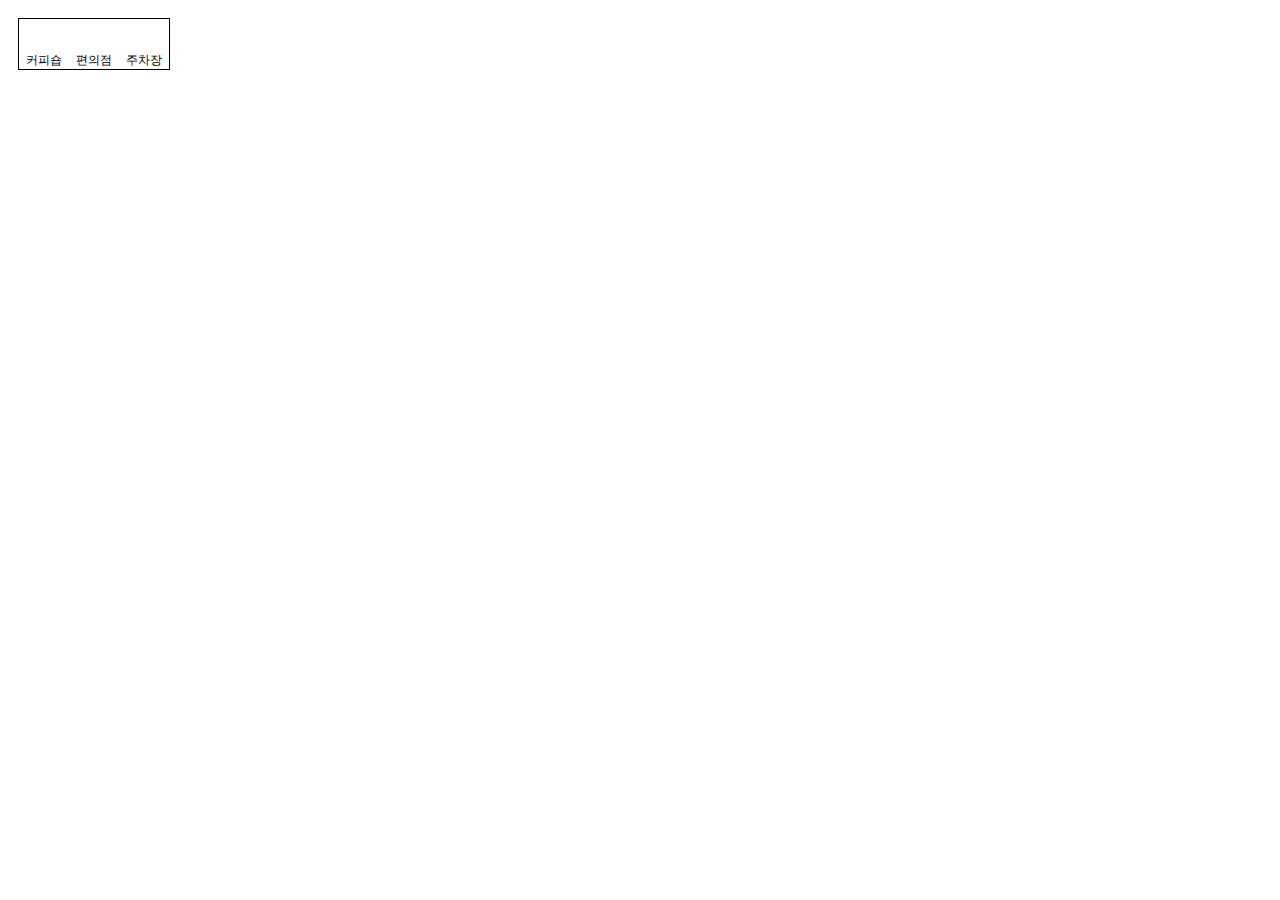
<file: index.html>
<!DOCTYPE html>
<html>

<head>
    <meta charset="utf-8">
    <title>다양한 이미지 마커 표시하기</title>
    <style>
        #mapwrap {
            position: relative;
            overflow: hidden;
        }

        .category,
        .category * {
            margin: 0;
            padding: 0;
            color: #000;
        }

        .category {
            position: absolute;
            overflow: hidden;
            top: 10px;
            left: 10px;
            width: 150px;
            height: 50px;
            z-index: 10;
            border: 1px solid black;
            font-family: 'Malgun Gothic', '맑은 고딕', sans-serif;
            font-size: 12px;
            text-align: center;
            background-color: #fff;
        }

        .category .menu_selected {
            background: #FF5F4A;
            color: #fff;
            border-left: 1px solid #915B2F;
            border-right: 1px solid #915B2F;
            margin: 0 -1px;
        }

        .category li {
            list-style: none;
            float: left;
            width: 50px;
            height: 45px;
            padding-top: 5px;
            cursor: pointer;
        }

        .category .ico_comm {
            display: block;
            margin: 0 auto 2px;
            width: 22px;
            height: 26px;
            background: url('https://t1.daumcdn.net/localimg/localimages/07/mapapidoc/category.png') no-repeat;
        }

        .category .ico_coffee {
            background-position: -10px 0;
        }

        .category .ico_store {
            background-position: -10px -36px;
        }

        .category .ico_carpark {
            background-position: -10px -72px;
        }
    </style>
</head>

<body>
    <div id="mapwrap">
        <!-- 지도가 표시될 div -->
        <div id="map" style="width:100%;height: 800px;"></div>
        <!-- 지도 위에 표시될 마커 카테고리 -->
        <div class="category">
            <ul>
                <li id="coffeeMenu" onclick="changeMarker('coffee')">
                    <span class="ico_comm ico_coffee"></span>
                    커피숍
                </li>
                <li id="storeMenu" onclick="changeMarker('store')">
                    <span class="ico_comm ico_store"></span>
                    편의점
                </li>
                <li id="carparkMenu" onclick="changeMarker('carpark')">
                    <span class="ico_comm ico_carpark"></span>
                    주차장
                </li>
            </ul>
        </div>
    </div>

    <script type="text/javascript"
        src="//dapi.kakao.com/v2/maps/sdk.js?appkey=83039581791f5dd176fbf0d84a3e2dc8"></script>
    <script>
        var mapContainer = document.getElementById('map'), // 지도를 표시할 div  
            mapOption = {
                center: new kakao.maps.LatLng(33.450701, 126.570667), // 지도의 중심좌표 
                level: 3 // 지도의 확대 레벨 
            };

        var map = new kakao.maps.Map(mapContainer, mapOption); // 지도를 생성합니다

        // 커피숍 마커가 표시될 좌표 배열입니다
        var coffeePositions = [
            new kakao.maps.LatLng(37.499590490909185, 127.0263723554437),
            new kakao.maps.LatLng(37.499427948430814, 127.02794423197847),
            new kakao.maps.LatLng(37.498553760499505, 127.02882598822454),
            new kakao.maps.LatLng(37.497625593121384, 127.02935713582038),
            new kakao.maps.LatLng(37.49646391248451, 127.02675574250912),
            new kakao.maps.LatLng(37.49629291770947, 127.02587362608637),
            new kakao.maps.LatLng(37.49754540521486, 127.02546694890695)
        ];

        // 편의점 마커가 표시될 좌표 배열입니다
        var storePositions = [
            new kakao.maps.LatLng(37.497535461505684, 127.02948149502778),
            new kakao.maps.LatLng(37.49671536281186, 127.03020491448352),
            new kakao.maps.LatLng(37.496201943633714, 127.02959405469642),
            new kakao.maps.LatLng(37.49640072567703, 127.02726459882308),
            new kakao.maps.LatLng(37.49640098874988, 127.02609983175294),
            new kakao.maps.LatLng(37.49932849491523, 127.02935780247945),
            new kakao.maps.LatLng(37.49996818951873, 127.02943721562295)
        ];

        // 주차장 마커가 표시될 좌표 배열입니다
        var carparkPositions = [
            new kakao.maps.LatLng(37.49966168796031, 127.03007039430118),
            new kakao.maps.LatLng(37.499463762912974, 127.0288828824399),
            new kakao.maps.LatLng(37.49896834100913, 127.02833986892401),
            new kakao.maps.LatLng(37.49893267508434, 127.02673400572665),
            new kakao.maps.LatLng(37.49872543597439, 127.02676785815386),
            new kakao.maps.LatLng(37.49813096097184, 127.02591949495914),
            new kakao.maps.LatLng(37.497680616783086, 127.02518427952202)
        ];

        var markerImageSrc = 'https://t1.daumcdn.net/localimg/localimages/07/mapapidoc/category.png';  // 마커이미지의 주소입니다. 스프라이트 이미지 입니다
        coffeeMarkers = [], // 커피숍 마커 객체를 가지고 있을 배열입니다
            storeMarkers = [], // 편의점 마커 객체를 가지고 있을 배열입니다
            carparkMarkers = []; // 주차장 마커 객체를 가지고 있을 배열입니다


        createCoffeeMarkers(); // 커피숍 마커를 생성하고 커피숍 마커 배열에 추가합니다
        createStoreMarkers(); // 편의점 마커를 생성하고 편의점 마커 배열에 추가합니다
        createCarparkMarkers(); // 주차장 마커를 생성하고 주차장 마커 배열에 추가합니다

        changeMarker('coffee'); // 지도에 커피숍 마커가 보이도록 설정합니다    


        // 마커이미지의 주소와, 크기, 옵션으로 마커 이미지를 생성하여 리턴하는 함수입니다
        function createMarkerImage(src, size, options) {
            var markerImage = new kakao.maps.MarkerImage(src, size, options);
            return markerImage;
        }

        // 좌표와 마커이미지를 받아 마커를 생성하여 리턴하는 함수입니다
        function createMarker(position, image) {
            var marker = new kakao.maps.Marker({
                position: position,
                image: image
            });

            return marker;
        }

        // 커피숍 마커를 생성하고 커피숍 마커 배열에 추가하는 함수입니다
        function createCoffeeMarkers() {

            for (var i = 0; i < coffeePositions.length; i++) {

                var imageSize = new kakao.maps.Size(22, 26),
                    imageOptions = {
                        spriteOrigin: new kakao.maps.Point(10, 0),
                        spriteSize: new kakao.maps.Size(36, 98)
                    };

                // 마커이미지와 마커를 생성합니다
                var markerImage = createMarkerImage(markerImageSrc, imageSize, imageOptions),
                    marker = createMarker(coffeePositions[i], markerImage);

                // 생성된 마커를 커피숍 마커 배열에 추가합니다
                coffeeMarkers.push(marker);
            }
        }

        // 커피숍 마커들의 지도 표시 여부를 설정하는 함수입니다
        function setCoffeeMarkers(map) {
            for (var i = 0; i < coffeeMarkers.length; i++) {
                coffeeMarkers[i].setMap(map);
            }
        }

        // 편의점 마커를 생성하고 편의점 마커 배열에 추가하는 함수입니다
        function createStoreMarkers() {
            for (var i = 0; i < storePositions.length; i++) {

                var imageSize = new kakao.maps.Size(22, 26),
                    imageOptions = {
                        spriteOrigin: new kakao.maps.Point(10, 36),
                        spriteSize: new kakao.maps.Size(36, 98)
                    };

                // 마커이미지와 마커를 생성합니다
                var markerImage = createMarkerImage(markerImageSrc, imageSize, imageOptions),
                    marker = createMarker(storePositions[i], markerImage);

                // 생성된 마커를 편의점 마커 배열에 추가합니다
                storeMarkers.push(marker);
            }
        }

        // 편의점 마커들의 지도 표시 여부를 설정하는 함수입니다
        function setStoreMarkers(map) {
            for (var i = 0; i < storeMarkers.length; i++) {
                storeMarkers[i].setMap(map);
            }
        }

        // 주차장 마커를 생성하고 주차장 마커 배열에 추가하는 함수입니다
        function createCarparkMarkers() {
            for (var i = 0; i < carparkPositions.length; i++) {

                var imageSize = new kakao.maps.Size(22, 26),
                    imageOptions = {
                        spriteOrigin: new kakao.maps.Point(10, 72),
                        spriteSize: new kakao.maps.Size(36, 98)
                    };

                // 마커이미지와 마커를 생성합니다
                var markerImage = createMarkerImage(markerImageSrc, imageSize, imageOptions),
                    marker = createMarker(carparkPositions[i], markerImage);

                // 생성된 마커를 주차장 마커 배열에 추가합니다
                carparkMarkers.push(marker);
            }
        }

        // 주차장 마커들의 지도 표시 여부를 설정하는 함수입니다
        function setCarparkMarkers(map) {
            for (var i = 0; i < carparkMarkers.length; i++) {
                carparkMarkers[i].setMap(map);
            }
        }

        // 카테고리를 클릭했을 때 type에 따라 카테고리의 스타일과 지도에 표시되는 마커를 변경합니다
        function changeMarker(type) {

            var coffeeMenu = document.getElementById('coffeeMenu');
            var storeMenu = document.getElementById('storeMenu');
            var carparkMenu = document.getElementById('carparkMenu');

            // 커피숍 카테고리가 클릭됐을 때
            if (type === 'coffee') {

                // 커피숍 카테고리를 선택된 스타일로 변경하고
                coffeeMenu.className = 'menu_selected';

                // 편의점과 주차장 카테고리는 선택되지 않은 스타일로 바꿉니다
                storeMenu.className = '';
                carparkMenu.className = '';

                // 커피숍 마커들만 지도에 표시하도록 설정합니다
                setCoffeeMarkers(map);
                setStoreMarkers(null);
                setCarparkMarkers(null);

            } else if (type === 'store') { // 편의점 카테고리가 클릭됐을 때

                // 편의점 카테고리를 선택된 스타일로 변경하고
                coffeeMenu.className = '';
                storeMenu.className = 'menu_selected';
                carparkMenu.className = '';

                // 편의점 마커들만 지도에 표시하도록 설정합니다
                setCoffeeMarkers(null);
                setStoreMarkers(map);
                setCarparkMarkers(null);

            } else if (type === 'carpark') { // 주차장 카테고리가 클릭됐을 때

                // 주차장 카테고리를 선택된 스타일로 변경하고
                coffeeMenu.className = '';
                storeMenu.className = '';
                carparkMenu.className = 'menu_selected';

                // 주차장 마커들만 지도에 표시하도록 설정합니다
                setCoffeeMarkers(null);
                setStoreMarkers(null);
                setCarparkMarkers(map);
            }
        } 
    </script>
</body>

</html>
</file>
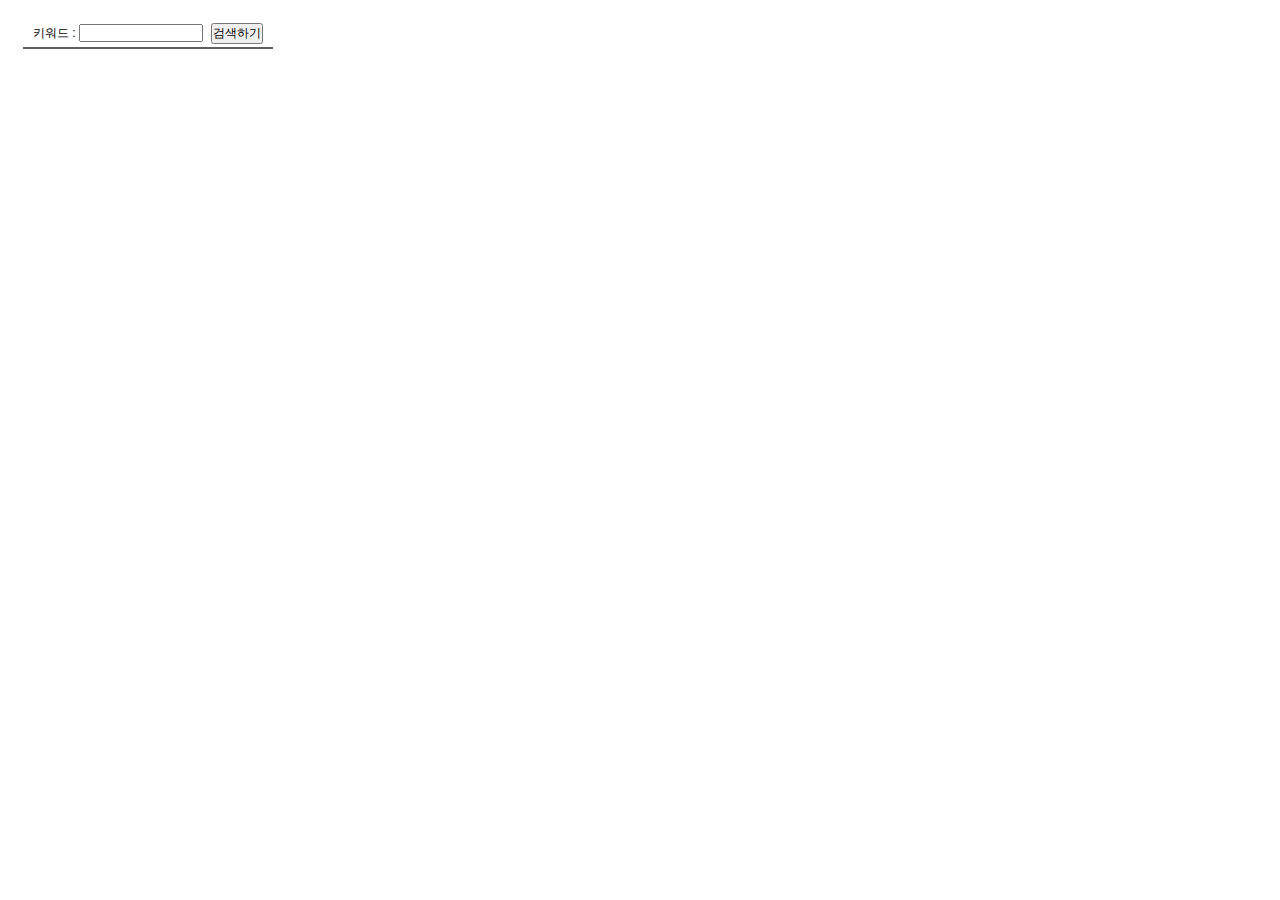
<file: search_geo/index.html>
<!DOCTYPE html>
<html lang="en">
<head>
    <meta charset="UTF-8">
    <meta http-equiv="X-UA-Compatible" content="IE=edge">
    <meta name="viewport" content="width=device-width, initial-scale=1.0">
    <link rel="stylesheet" href="style.css" />
    <title>Document</title>
</head>
<body>
    <div class="map_wrap">
        <div id="map" style="width:100%;height:100%;position:relative;overflow:hidden;"></div>
    
        <div id="menu_wrap" class="bg_white">
            <div class="option">
                <div>
                    <form class="form">
                        키워드 : <input type="text" value="" id="keyword" size="15"> 
                        <button type="submit">검색하기</button> 
                    </form>
                </div>
            </div>
            <hr>
            <ul id="placesList"></ul>
            <div id="pagination"></div>
        </div>
    </div>
    
    <script type="text/javascript" src="//dapi.kakao.com/v2/maps/sdk.js?appkey=83039581791f5dd176fbf0d84a3e2dc8&libraries=services"></script>
    <script src="map.js"></script>
</body>
</html>
</file>
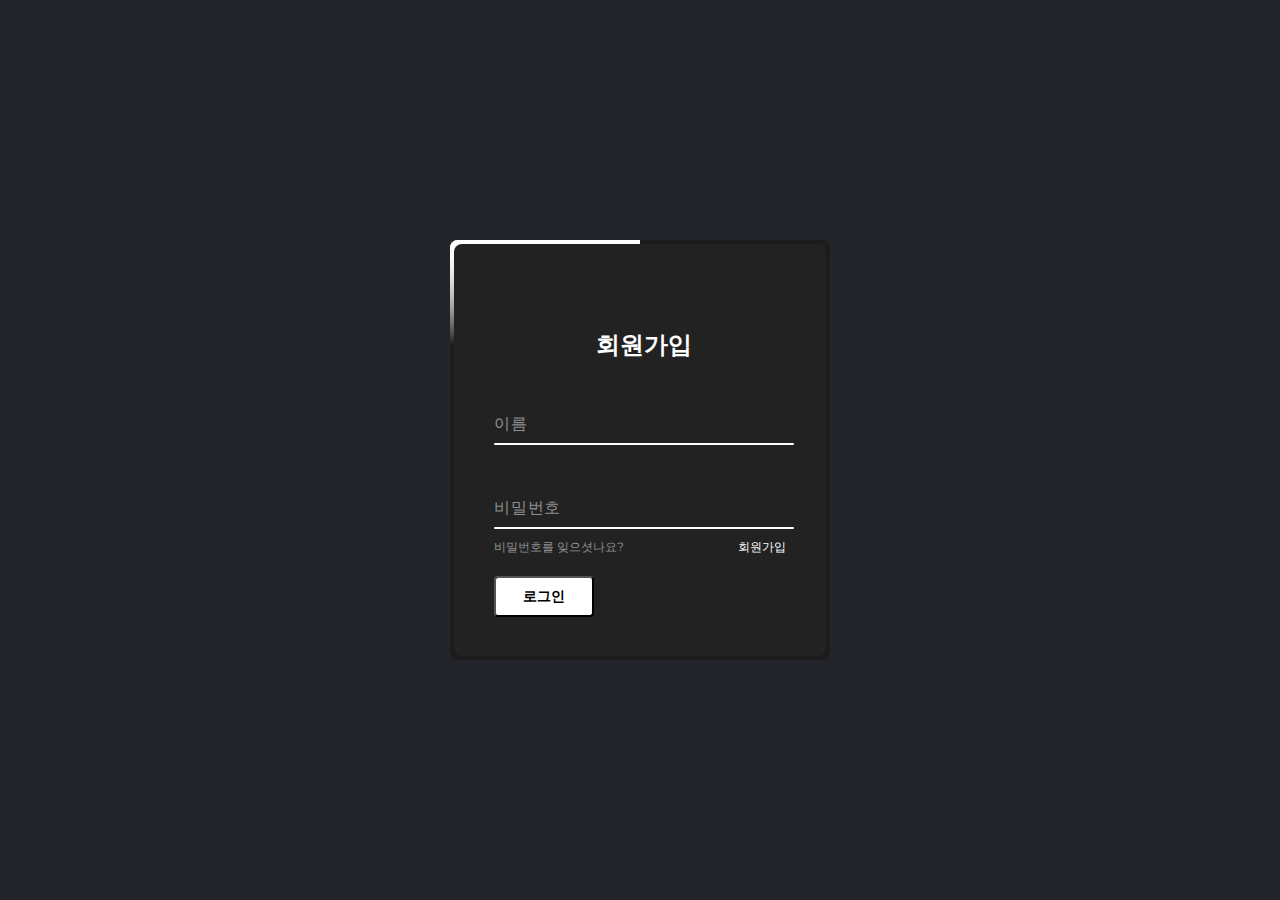
<file: login.html>
<!DOCTYPE html>
<html lang="en">
<head>
    <meta charset="UTF-8">
    <meta http-equiv="X-UA-Compatible" content="IE=edge">
    <meta name="viewport" content="width=device-width, initial-scale=1.0">
    <title>이쁜로그인화면가즈아</title>
    <link rel="stylesheet" href="./css/ex01.css">
</head>
<body>
    <div class="box">
        <span class="borderLine"></span>
        <form>
            <h2>회원가입</h2>
            <div class="inputbox">
                <input type="text" required="required">
                <span>이름</span>
                <i></i>
            </div>
            <div>
                <div class="inputbox">
                    <input type="password" required="required">
                    <span>비밀번호</span>
                    <i></i>
                    <!-- span과 i를 input css로 맨위로 올려줌 -->
                </div>
            </div>
            <div class="links">
                <a href="#">비밀번호를 잊으셧나요?</a>
                <a href="#">회원가입</a>
            </div>
            <input type="submit" value="로그인">
        </form>
    </div>
</body>
</html>
</file>
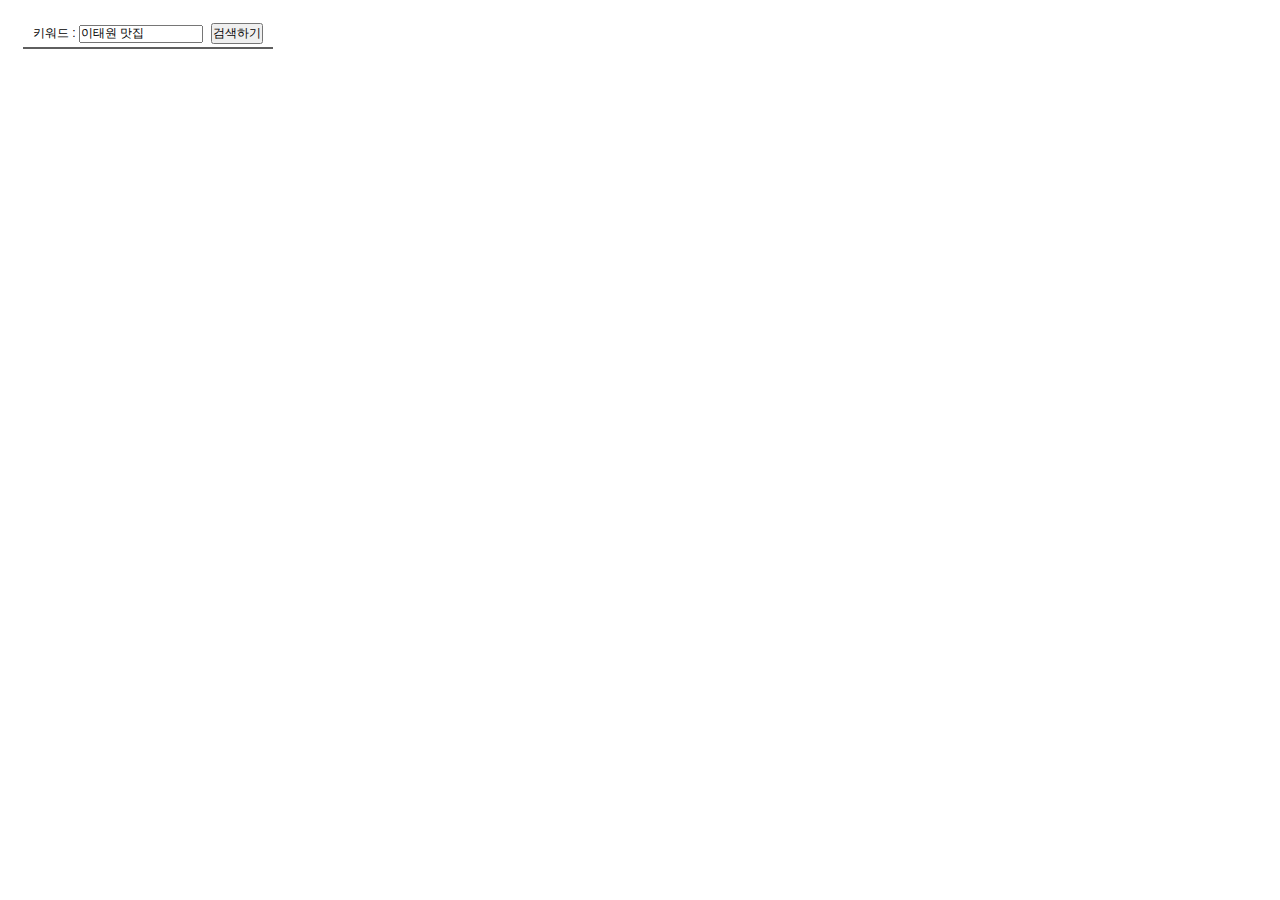
<file: search_kakao.html>
<!DOCTYPE html>
<html>
<head>
    <meta charset="utf-8">
    <title>키워드로 장소검색하고 목록으로 표출하기</title>
    <style>
.map_wrap, .map_wrap * {margin:0;padding:0;font-family:'Malgun Gothic',dotum,'돋움',sans-serif;font-size:12px;}
.map_wrap a, .map_wrap a:hover, .map_wrap a:active{color:#000;text-decoration: none;}
.map_wrap {position:relative;width:100%;height:500px;}
#menu_wrap {position:absolute;top:0;left:0;bottom:0;width:250px;margin:10px 0 30px 10px;padding:5px;overflow-y:auto;background:rgba(255, 255, 255, 0.7);z-index: 1;font-size:12px;border-radius: 10px;}
.bg_white {background:#fff;}
#menu_wrap hr {display: block; height: 1px;border: 0; border-top: 2px solid #5F5F5F;margin:3px 0;}
#menu_wrap .option{text-align: center;}
#menu_wrap .option p {margin:10px 0;}  
#menu_wrap .option button {margin-left:5px;}
#placesList li {list-style: none;}
#placesList .item {position:relative;border-bottom:1px solid #888;overflow: hidden;cursor: pointer;min-height: 65px;}
#placesList .item span {display: block;margin-top:4px;}
#placesList .item h5, #placesList .item .info {text-overflow: ellipsis;overflow: hidden;white-space: nowrap;}
#placesList .item .info{padding:10px 0 10px 55px;}
#placesList .info .gray {color:#8a8a8a;}
#placesList .info .jibun {padding-left:26px;background:url(https://t1.daumcdn.net/localimg/localimages/07/mapapidoc/places_jibun.png) no-repeat;}
#placesList .info .tel {color:#009900;}
#placesList .item .markerbg {float:left;position:absolute;width:36px; height:37px;margin:10px 0 0 10px;background:url(https://t1.daumcdn.net/localimg/localimages/07/mapapidoc/marker_number_blue.png) no-repeat;}
#placesList .item .marker_1 {background-position: 0 -10px;}
#placesList .item .marker_2 {background-position: 0 -56px;}
#placesList .item .marker_3 {background-position: 0 -102px}
#placesList .item .marker_4 {background-position: 0 -148px;}
#placesList .item .marker_5 {background-position: 0 -194px;}
#placesList .item .marker_6 {background-position: 0 -240px;}
#placesList .item .marker_7 {background-position: 0 -286px;}
#placesList .item .marker_8 {background-position: 0 -332px;}
#placesList .item .marker_9 {background-position: 0 -378px;}
#placesList .item .marker_10 {background-position: 0 -423px;}
#placesList .item .marker_11 {background-position: 0 -470px;}
#placesList .item .marker_12 {background-position: 0 -516px;}
#placesList .item .marker_13 {background-position: 0 -562px;}
#placesList .item .marker_14 {background-position: 0 -608px;}
#placesList .item .marker_15 {background-position: 0 -654px;}
#pagination {margin:10px auto;text-align: center;}
#pagination a {display:inline-block;margin-right:10px;}
#pagination .on {font-weight: bold; cursor: default;color:#777;}
</style>
</head>
<body>
<div class="map_wrap">
    <div id="map" style="width:100%;height:100%;position:relative;overflow:hidden;"></div>

    <div id="menu_wrap" class="bg_white">
        <div class="option">
            <div>
                <form onsubmit="searchPlaces(); return false;">
                    키워드 : <input type="text" value="이태원 맛집" id="keyword" size="15"> 
                    <button type="submit">검색하기</button> 
                </form>
            </div>
        </div>
        <hr>
        <ul id="placesList"></ul>
        <div id="pagination"></div>
    </div>
</div>

<script type="text/javascript" src="//dapi.kakao.com/v2/maps/sdk.js?appkey=83039581791f5dd176fbf0d84a3e2dc8&libraries=services"></script>
<script>
// 마커를 담을 배열입니다
var markers = [];

var mapContainer = document.getElementById('map'), // 지도를 표시할 div 
    mapOption = {
        center: new kakao.maps.LatLng(37.566826, 126.9786567), // 지도의 중심좌표
        level: 3 // 지도의 확대 레벨
    };  

// 지도를 생성합니다    
var map = new kakao.maps.Map(mapContainer, mapOption); 

// 장소 검색 객체를 생성합니다
var ps = new kakao.maps.services.Places();  

// 검색 결과 목록이나 마커를 클릭했을 때 장소명을 표출할 인포윈도우를 생성합니다
var infowindow = new kakao.maps.InfoWindow({zIndex:1});

// 키워드로 장소를 검색합니다
searchPlaces();

// 키워드 검색을 요청하는 함수입니다
function searchPlaces() {

    var keyword = document.getElementById('keyword').value;

    if (!keyword.replace(/^\s+|\s+$/g, '')) {
        alert('키워드를 입력해주세요!');
        return false;
    }

    // 장소검색 객체를 통해 키워드로 장소검색을 요청합니다
    ps.keywordSearch( keyword, placesSearchCB); 
}

// 장소검색이 완료됐을 때 호출되는 콜백함수 입니다
function placesSearchCB(data, status, pagination) {
    if (status === kakao.maps.services.Status.OK) {

        // 정상적으로 검색이 완료됐으면
        // 검색 목록과 마커를 표출합니다
        displayPlaces(data);

        // 페이지 번호를 표출합니다
        displayPagination(pagination);

    } else if (status === kakao.maps.services.Status.ZERO_RESULT) {

        alert('검색 결과가 존재하지 않습니다.');
        return;

    } else if (status === kakao.maps.services.Status.ERROR) {

        alert('검색 결과 중 오류가 발생했습니다.');
        return;

    }
}

// 검색 결과 목록과 마커를 표출하는 함수입니다
function displayPlaces(places) {

    var listEl = document.getElementById('placesList'), 
    menuEl = document.getElementById('menu_wrap'),
    fragment = document.createDocumentFragment(), 
    bounds = new kakao.maps.LatLngBounds(), 
    listStr = '';
    
    // 검색 결과 목록에 추가된 항목들을 제거합니다
    removeAllChildNods(listEl);

    // 지도에 표시되고 있는 마커를 제거합니다
    removeMarker();
    
    for ( var i=0; i<places.length; i++ ) {

        // 마커를 생성하고 지도에 표시합니다
        var placePosition = new kakao.maps.LatLng(places[i].y, places[i].x),
            marker = addMarker(placePosition, i), 
            itemEl = getListItem(i, places[i]); // 검색 결과 항목 Element를 생성합니다

        // 검색된 장소 위치를 기준으로 지도 범위를 재설정하기위해
        // LatLngBounds 객체에 좌표를 추가합니다
        bounds.extend(placePosition);

        // 마커와 검색결과 항목에 mouseover 했을때
        // 해당 장소에 인포윈도우에 장소명을 표시합니다
        // mouseout 했을 때는 인포윈도우를 닫습니다
        (function(marker, title) {
            kakao.maps.event.addListener(marker, 'mouseover', function() {
                displayInfowindow(marker, title);
            });

            kakao.maps.event.addListener(marker, 'mouseout', function() {
                infowindow.close();
            });

            itemEl.onmouseover =  function () {
                displayInfowindow(marker, title);
            };

            itemEl.onmouseout =  function () {
                infowindow.close();
            };
        })(marker, places[i].place_name);

        fragment.appendChild(itemEl);
    }

    // 검색결과 항목들을 검색결과 목록 Element에 추가합니다
    listEl.appendChild(fragment);
    menuEl.scrollTop = 0;

    // 검색된 장소 위치를 기준으로 지도 범위를 재설정합니다
    map.setBounds(bounds);
}

// 검색결과 항목을 Element로 반환하는 함수입니다
function getListItem(index, places) {

    var el = document.createElement('li'),
    itemStr = '<span class="markerbg marker_' + (index+1) + '"></span>' +
                '<div class="info">' +
                '   <h5>' + places.place_name + '</h5>';

    if (places.road_address_name) {
        itemStr += '    <span>' + places.road_address_name + '</span>' +
                    '   <span class="jibun gray">' +  places.address_name  + '</span>';
    } else {
        itemStr += '    <span>' +  places.address_name  + '</span>'; 
    }
                 
      itemStr += '  <span class="tel">' + places.phone  + '</span>' +
                '</div>';           

    el.innerHTML = itemStr;
    el.className = 'item';

    return el;
}

// 마커를 생성하고 지도 위에 마커를 표시하는 함수입니다
function addMarker(position, idx, title) {
    var imageSrc = 'https://t1.daumcdn.net/localimg/localimages/07/mapapidoc/marker_number_blue.png', // 마커 이미지 url, 스프라이트 이미지를 씁니다
        imageSize = new kakao.maps.Size(36, 37),  // 마커 이미지의 크기
        imgOptions =  {
            spriteSize : new kakao.maps.Size(36, 691), // 스프라이트 이미지의 크기
            spriteOrigin : new kakao.maps.Point(0, (idx*46)+10), // 스프라이트 이미지 중 사용할 영역의 좌상단 좌표
            offset: new kakao.maps.Point(13, 37) // 마커 좌표에 일치시킬 이미지 내에서의 좌표
        },
        markerImage = new kakao.maps.MarkerImage(imageSrc, imageSize, imgOptions),
            marker = new kakao.maps.Marker({
            position: position, // 마커의 위치
            image: markerImage 
        });

    marker.setMap(map); // 지도 위에 마커를 표출합니다
    markers.push(marker);  // 배열에 생성된 마커를 추가합니다

    return marker;
}

// 지도 위에 표시되고 있는 마커를 모두 제거합니다
function removeMarker() {
    for ( var i = 0; i < markers.length; i++ ) {
        markers[i].setMap(null);
    }   
    markers = [];
}

// 검색결과 목록 하단에 페이지번호를 표시는 함수입니다
function displayPagination(pagination) {
    var paginationEl = document.getElementById('pagination'),
        fragment = document.createDocumentFragment(),
        i; 

    // 기존에 추가된 페이지번호를 삭제합니다
    while (paginationEl.hasChildNodes()) {
        paginationEl.removeChild (paginationEl.lastChild);
    }

    for (i=1; i<=pagination.last; i++) {
        var el = document.createElement('a');
        el.href = "#";
        el.innerHTML = i;

        if (i===pagination.current) {
            el.className = 'on';
        } else {
            el.onclick = (function(i) {
                return function() {
                    pagination.gotoPage(i);
                }
            })(i);
        }

        fragment.appendChild(el);
    }
    paginationEl.appendChild(fragment);
}

// 검색결과 목록 또는 마커를 클릭했을 때 호출되는 함수입니다
// 인포윈도우에 장소명을 표시합니다
function displayInfowindow(marker, title) {
    var content = '<div style="padding:5px;z-index:1;">' + title + '</div>';

    infowindow.setContent(content);
    infowindow.open(map, marker);
}

 // 검색결과 목록의 자식 Element를 제거하는 함수입니다
function removeAllChildNods(el) {   
    while (el.hasChildNodes()) {
        el.removeChild (el.lastChild);
    }
}
</script>
</body>
</html>
</file>
<file: search_geo/style.css>
.map_wrap,
.map_wrap * {
  margin: 0;
  padding: 0;
  font-family: "Malgun Gothic", dotum, "돋움", sans-serif;
  font-size: 12px;
}
.map_wrap a,
.map_wrap a:hover,
.map_wrap a:active {
  color: #000;
  text-decoration: none;
}
.map_wrap {
  position: relative;
  width: 100%;
  height: 500px;
}
#menu_wrap {
  position: absolute;
  top: 0;
  left: 0;
  bottom: 0;
  width: 250px;
  margin: 10px 0 30px 10px;
  padding: 5px;
  overflow-y: auto;
  background: rgba(255, 255, 255, 0.7);
  z-index: 1;
  font-size: 12px;
  border-radius: 10px;
}
.bg_white {
  background: #fff;
}
#menu_wrap hr {
  display: block;
  height: 1px;
  border: 0;
  border-top: 2px solid #5f5f5f;
  margin: 3px 0;
}
#menu_wrap .option {
  text-align: center;
}
#menu_wrap .option p {
  margin: 10px 0;
}
#menu_wrap .option button {
  margin-left: 5px;
}
#placesList li {
  list-style: none;
}
#placesList .item {
  position: relative;
  border-bottom: 1px solid #888;
  overflow: hidden;
  cursor: pointer;
  min-height: 65px;
}
#placesList .item span {
  display: block;
  margin-top: 4px;
}
#placesList .item h5,
#placesList .item .info {
  text-overflow: ellipsis;
  overflow: hidden;
  white-space: nowrap;
}
#placesList .item .info {
  padding: 10px 0 10px 55px;
}
#placesList .info .gray {
  color: #8a8a8a;
}
#placesList .info .jibun {
  padding-left: 26px;
  background: url(https://t1.daumcdn.net/localimg/localimages/07/mapapidoc/places_jibun.png)
    no-repeat;
}
#placesList .info .tel {
  color: #009900;
}
#placesList .item .markerbg {
  float: left;
  position: absolute;
  width: 36px;
  height: 37px;
  margin: 10px 0 0 10px;
  background: url(https://t1.daumcdn.net/localimg/localimages/07/mapapidoc/marker_number_blue.png)
    no-repeat;
}
#placesList .item .marker_1 {
  background-position: 0 -10px;
}
#placesList .item .marker_2 {
  background-position: 0 -56px;
}
#placesList .item .marker_3 {
  background-position: 0 -102px;
}
#placesList .item .marker_4 {
  background-position: 0 -148px;
}
#placesList .item .marker_5 {
  background-position: 0 -194px;
}
#placesList .item .marker_6 {
  background-position: 0 -240px;
}
#placesList .item .marker_7 {
  background-position: 0 -286px;
}
#placesList .item .marker_8 {
  background-position: 0 -332px;
}
#placesList .item .marker_9 {
  background-position: 0 -378px;
}
#placesList .item .marker_10 {
  background-position: 0 -423px;
}
#placesList .item .marker_11 {
  background-position: 0 -470px;
}
#placesList .item .marker_12 {
  background-position: 0 -516px;
}
#placesList .item .marker_13 {
  background-position: 0 -562px;
}
#placesList .item .marker_14 {
  background-position: 0 -608px;
}
#placesList .item .marker_15 {
  background-position: 0 -654px;
}
#pagination {
  margin: 10px auto;
  text-align: center;
}
#pagination a {
  display: inline-block;
  margin-right: 10px;
}
#pagination .on {
  font-weight: bold;
  cursor: default;
  color: #777;
}
</file>
<file: css/ex01.css>
@import url('https://fonts.googleapis.com/css2?family=Montserrat:wght@500&display=swap');
/* font-family: 'Montserrat', sans-serif; */
*{margin: 0;padding: 0;font-family: 'Montserrat', sans-serif;}
body{
    display: flex;
    justify-content: center;
    align-items: center;

    /* min-height 요소의 최소 높이 설정 */
    /* vh 단위는 viewport의 크기  */
    /* https://developer.mozilla.org/ko/docs/Learn/CSS/Building_blocks/Values_and_units */
    /* vh 추가설명 출처-mozilla */
    min-height: 100vh;

    background: #23242a;
}
.box{
    position: relative;
    width: 380px;
    height: 420px;
    background-color: #1c1c1c;
    border-radius: 8px;
    overflow: hidden;/* 이거빼고 보면 애니메이션 사각형으로 크게 제어를 햇지만 */
    /* overflow: hidden; 를사용함으로서 이쁘게 선만 나옴 */
}

.borderLine{
    position: absolute;
    top: 0;
    inset: 0;
}
.borderLine::before{
    content: '';
    position: absolute;
    top: -50%;
    left: -50%;
    width: 380px;
    height: 420px;
    background: linear-gradient(0deg, transparent, transparent,
    #ffffff, #ffffff, #ffffff);
    z-index: 1;
    /* animate 션 효과는 keyframes과 animation로 중간상태를 정의하여 나타냄 */
    /* https://webclub.tistory.com/621 참고 */
    animation: animate 6s linear infinite;
    transform-origin: bottom right;
    animation-delay: -1.5s;
}

.borderLine::after{
 
    content: '';
    position: absolute;
    top: -50%;
    left: -50%;
    width: 380px;
    height: 420px;
    background: linear-gradient(0deg, transparent, transparent,
    #ffffff, #ffffff, #ffffff);
    z-index: 1;
    /* animate 션 효과는 keyframes과 animation로 중간상태를 정의하여 나타냄 */
    /* https://webclub.tistory.com/621 참고 */
    animation: animate 6s linear infinite;
    transform-origin: bottom right;
    animation-delay: -4.5s;
}

@keyframes animate {
    0%{
        transform: rotate(0deg);
    }

    100%{
        transform: rotate(360deg);
    }
}

.box form{
    position: absolute;

    /* inset - padding 처럼 안쪽 여백을 줄수있지만 패딩도 주고싶을때 씀 */
    inset: 4px;

    background: #222;
    padding: 50px 40px;
    border-radius: 8px;
    z-index: 2;
    display: flex;
    flex-direction: column;
}
.box form h2{
    position: relative;
    width: 300px;
    margin-top: 35px;
    color: white;
    text-align: center;
}
.box form .inputbox{
    position: relative;
    width: 300px;
    margin-top: 35px;
}

.box form .inputbox input{
    position: relative;
    width: 100%;
    padding: 20px 10px 10px;
    background: transparent;

    /* 외곽선을 지웠습니다 이상한거 많음.. thick 같은거*/
    /* outline: thick double #32a1ce; */
    /* https://developer.mozilla.org/ko/docs/Web/CSS/outline */
    outline: none;

    color:#23242a;
    font-size: 1em;
    /* 자간 설정 */
    letter-spacing: 0.05em;

    transition: 0.5s;
    z-index: 10;
    border: none;
    /* 스타일 지정을 주지않아 테두리가 보이지 않게함 */
    
}
.box form .inputbox span{
    position: absolute;
    left: 0;
    bottom: 0;
    padding: 20px 0px 10px;
    pointer-events: none;
    color: #8f8f8f;
    font-size: 1em ;
    letter-spacing: 0.05em;
    transition: 0.5s;
}

.box form .inputbox input:valid ~ span,
.box form .inputbox input:focus ~ span{
    color: #fff;
    font-size: 0.75em;
    transform: translateY(-34px);
}

.box form .inputbox i{
    position: absolute;
    left: 0;
    bottom: 0;
    width: 100%;
    height: 2px;
    background: #fff;
    border-radius: 4px;
    overflow: hidden;
    /* 요소의 내용이 너무많으면 넘친많큼 숨김 */
    transition: 0.5s;
    pointer-events: none;
}

.box form .inputbox input:valid ~ i,
.box form .inputbox input:focus ~ i{
    height: 44px;
}

.box form .links{
    display: flex;
    justify-content: space-between;
}

.box form .links a{
    margin: 10px 0;
    font-size: 0.75em ;
    color: #8f8f8f;
    text-decoration: none;
}

.box form .links a:hover,
.box form .links a:nth-child(2){
    color: #fff;
}

.box form input[type="submit"]{
    padding: 9px 25px;
    background: #fff;
    cursor: pointer;
    font-size: 0.9em;
    border-radius: 4px;
    font-weight: 600;
    width: 100px;
    margin-top: 10px;
}

.box form input[type="submit"]:active{
    opacity: 0.8;
}
</file>
